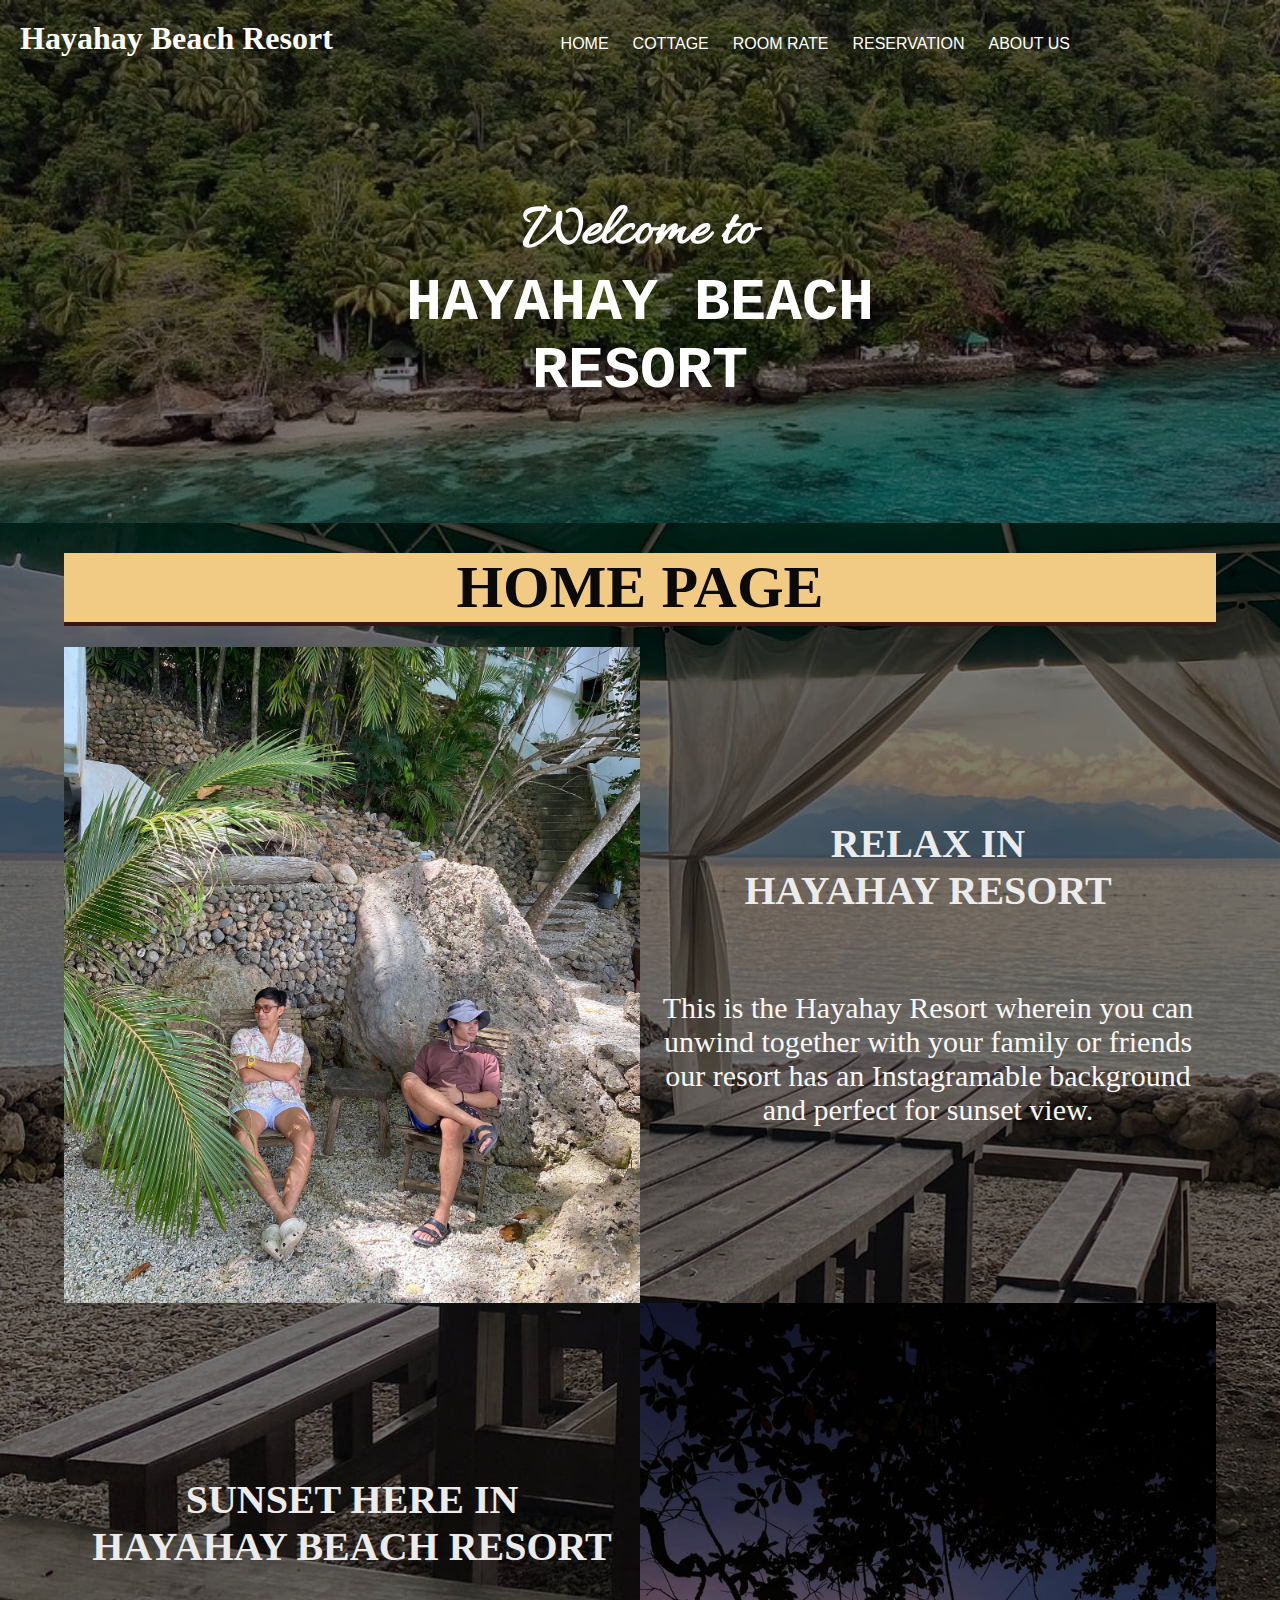
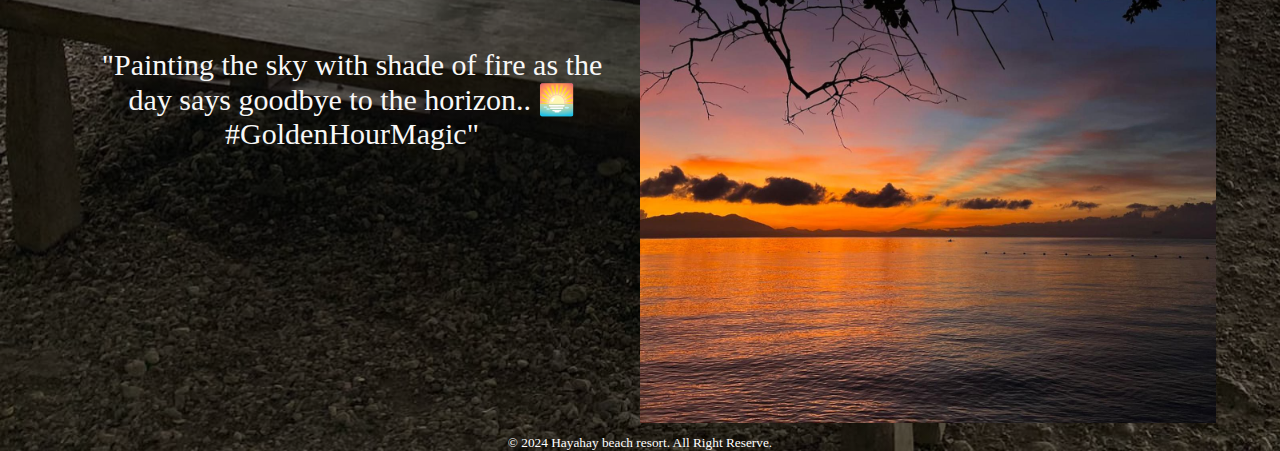
<file: index.html>
<!DOCTYPE html>
<html lang="en">
<head>
    <meta charset="UTF-8">
    <meta name="viewport" content="width=device-width, initial-scale=1.0">
    <title>Hayahay beach resort</title>
    <link rel="stylesheet" href="styles/style.css">
</head>
<body>
    <div class="container_1">
     <header>
        <div class="head">
            <h1>Hayahay Beach Resort </h1>
        </div>
        <nav>
            <ul class="nav_link">
                <li><a href="index.html">HOME</a></li>
                <li><a href="pages/cottages.html">COTTAGE</a></li>
                <li><a href="pages/roomrate.html">ROOM RATE</a></li>
                <li><a href="pages/reservation.html">RESERVATION</a></li>
                <li><a href="pages/about_us.html">ABOUT US </a></li>
            </ul>
        </nav>
        </header>
        <div class="welcom_text">
             <h2><span>Welcome to</span><br>
                HAYAHAY BEACH RESORT</h2>
        </div>
    </div>
    <main> 
        <div class="heading">
            <h1>HOME PAGE</h1>
        </div>
            <div class="container_2">
                <section class="about">
                    <div class="about-image">
                        <img src="image/gallery3.jpg">
                    </div>

                    <div class="about-content">
                        <h2>RELAX IN <br>
                            HAYAHAY RESORT</h2>
                        <p>This is the Hayahay Resort wherein you can unwind 
                            together with your family or friends our resort has 
                            an Instagramable background and perfect for sunset view.</p>
                    </div>
                </section>
            </div>
            <div class="container_2">
                <section class="about">
                    <div class="about-content">
                        <h2>SUNSET HERE IN <br>
                            HAYAHAY BEACH RESORT</h2>
                        <p>"Painting the sky with shade of fire as the day
                             says goodbye to the horizon.. 🌅 #GoldenHourMagic"</p>
                    </div>

                    <div class="about-image">
                        <img src="image/gallery5.jpg">
                    </div>
                </section>
            </div>
    </main>
    <footer>
        <small>
            &copy;  2024 Hayahay beach resort. All Right Reserve.
        </small>
    </footer>
</body>
</html>
</file>
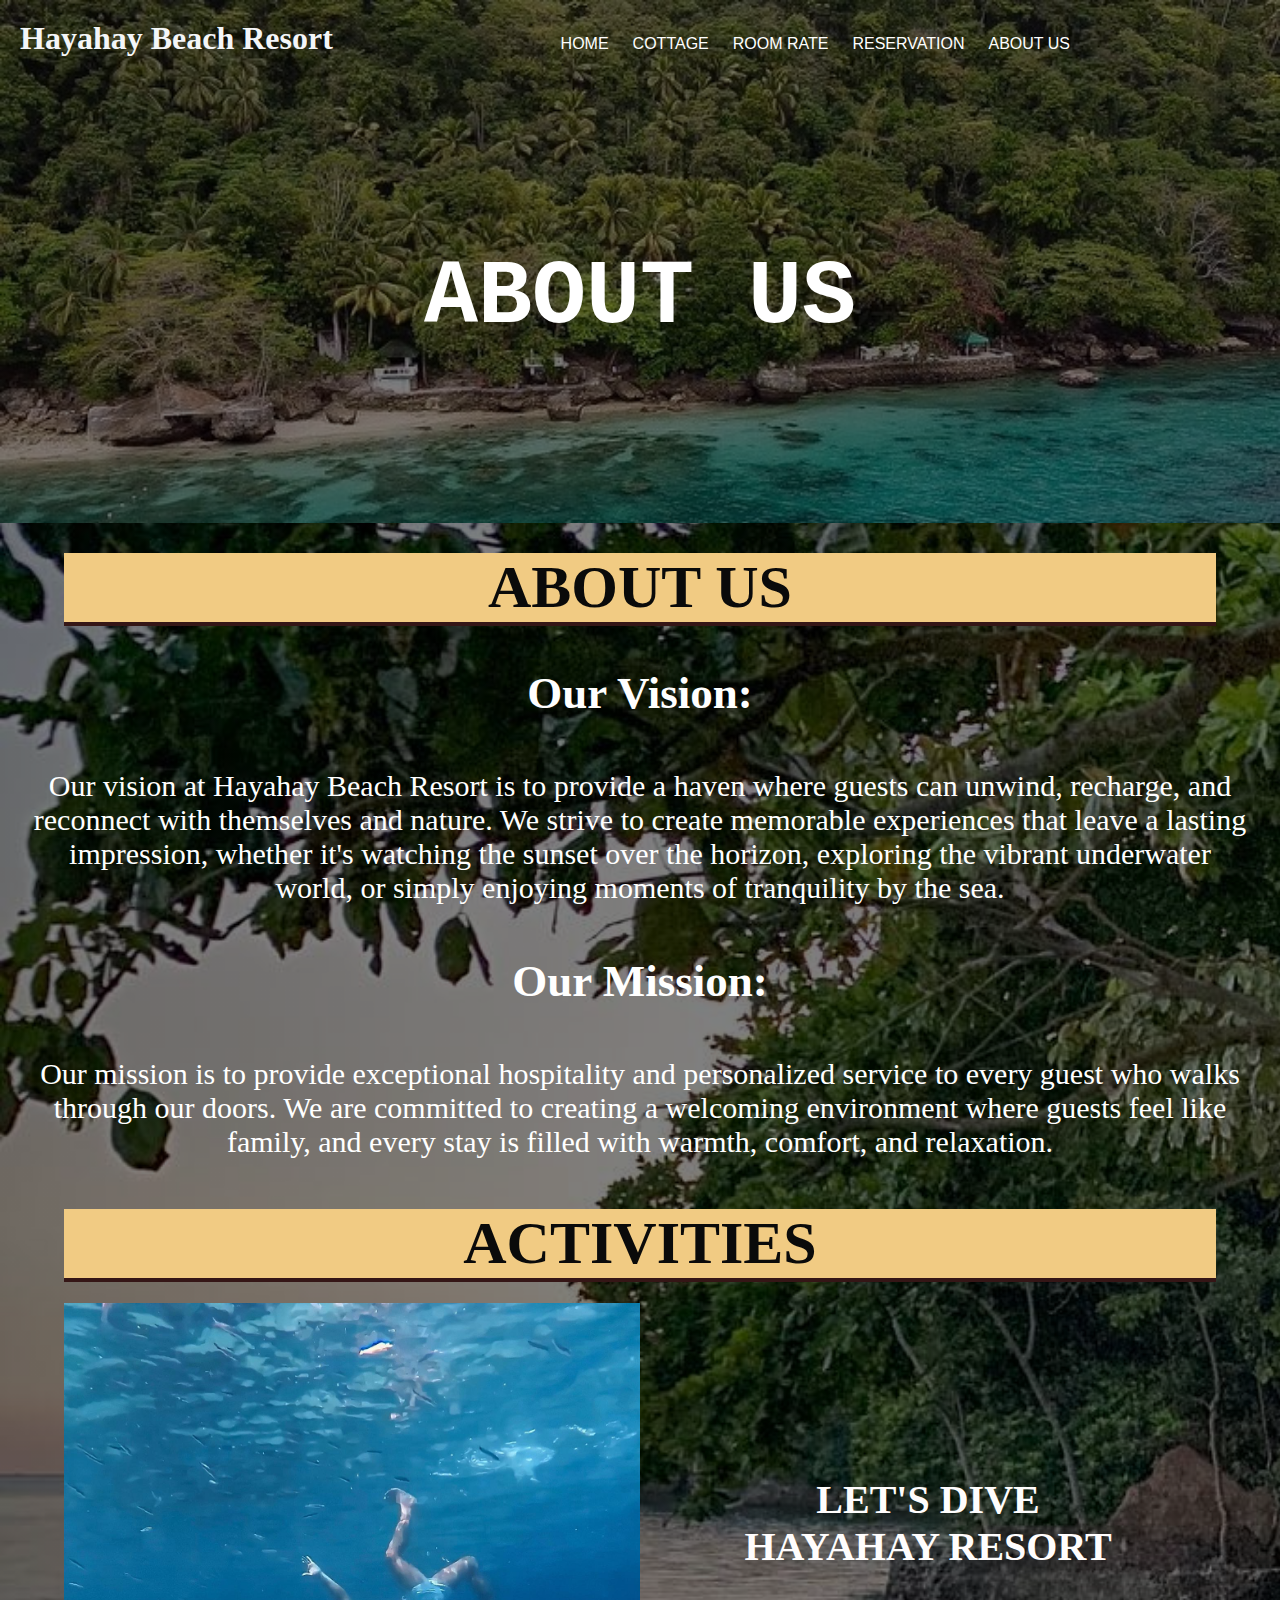
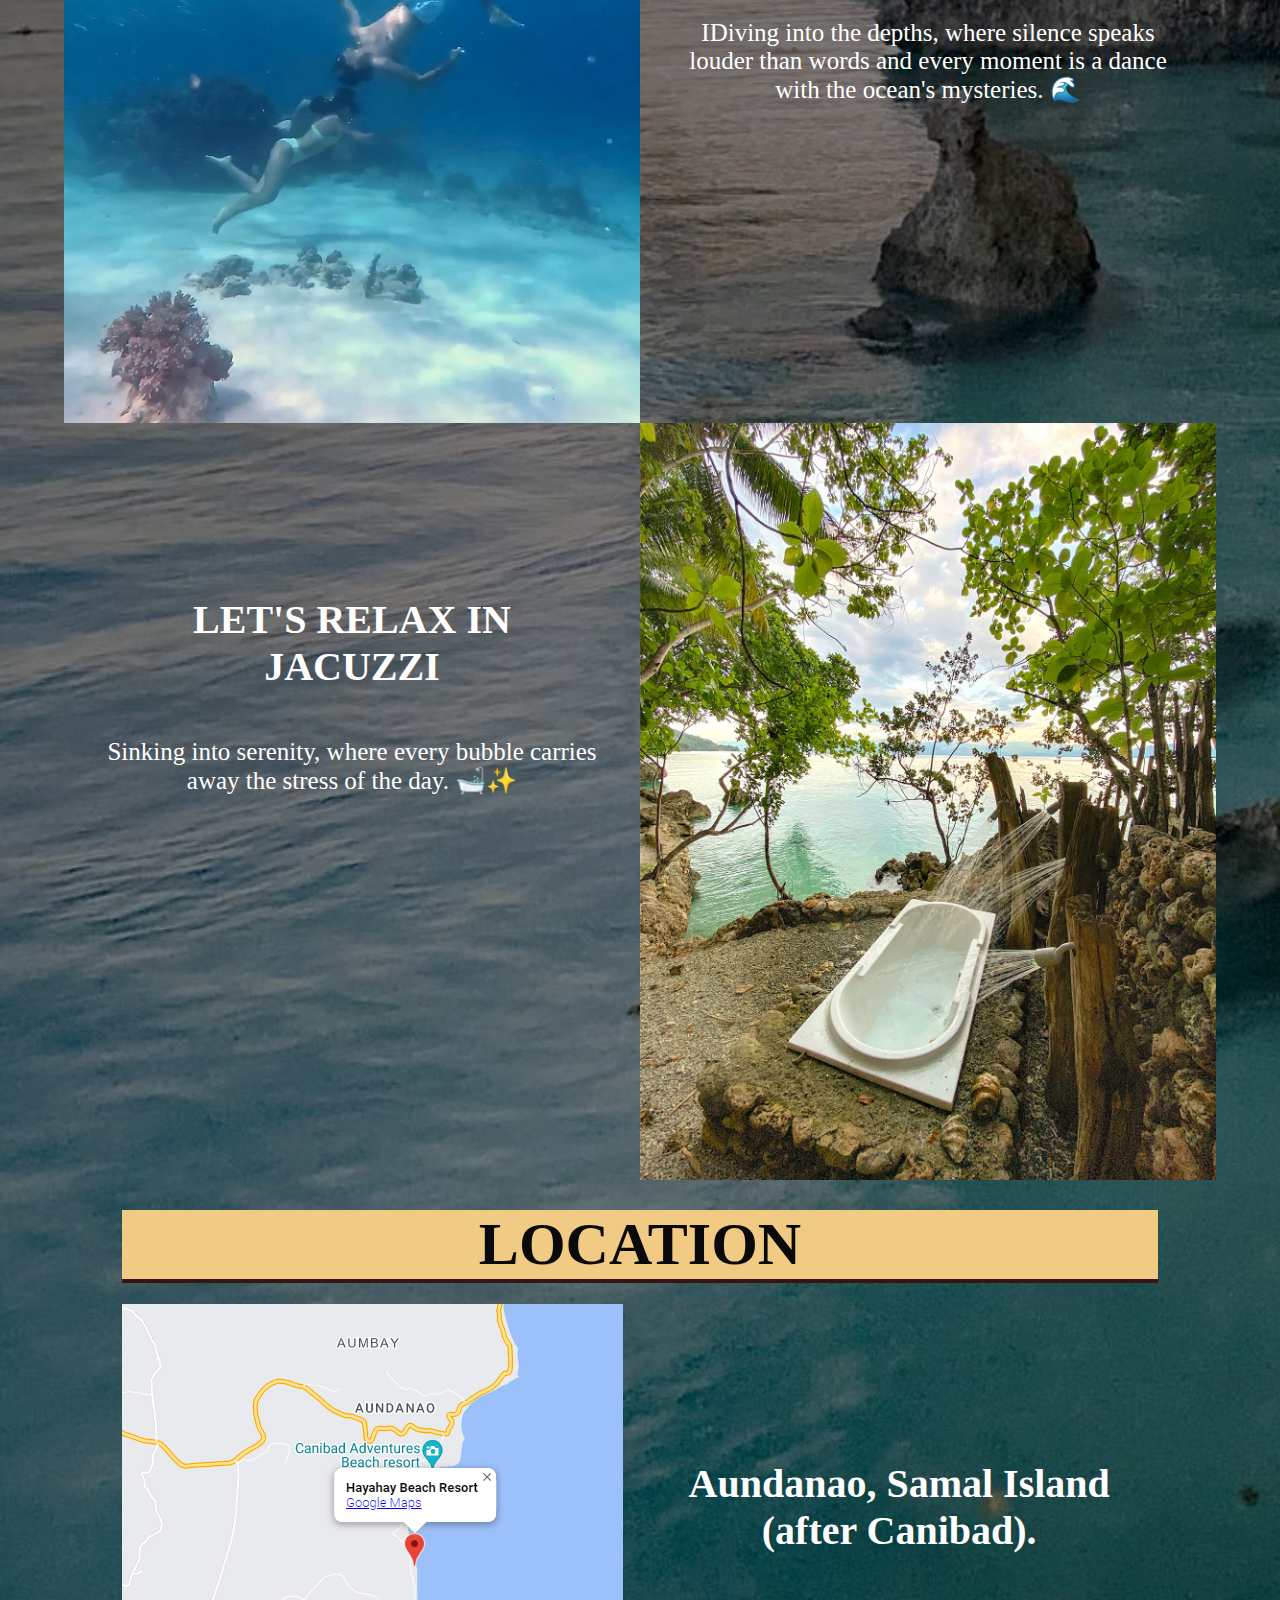
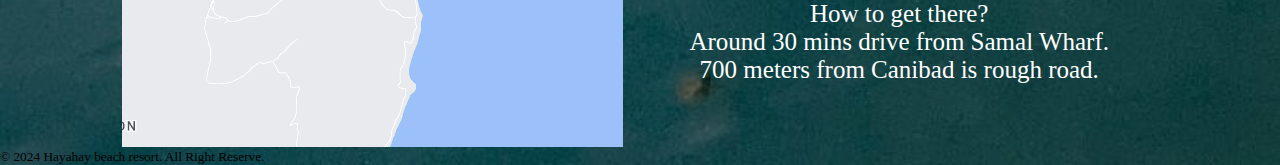
<file: pages/about_us.html>
<!DOCTYPE html>
<html lang="en">
<head>
    <meta charset="UTF-8">
    <meta name="viewport" content="width=device-width, initial-scale=1.0">
    <title>Hayahay beach resort </title>
    <link rel="stylesheet" href="../styles/aboutus.css">
</head>
<body>
    <div class="container_1">
        <header>
            <div class="head">
                <h1>Hayahay Beach Resort </h1>
              </div>
           <nav>
               <ul class="nav_link">
                <li><a href="../index.html">HOME</a></li>
                <li><a href="cottages.html">COTTAGE</a></li>
                <li><a href="roomrate.html">ROOM RATE</a></li>
                <li><a href="reservation.html">RESERVATION</a></li>
                <li><a href="about_us.html">ABOUT US </a></li>
               </ul>
           </nav>
       </header>
           <div class="welcom_text">
                <h2>ABOUT US</h2>
           </div>
       </div>
     <main>
        <div class="heading">
            <h1>ABOUT US</h1>
        </div>
        <div class="vision">
            <h2>Our Vision:</h2>
               <p> Our vision at Hayahay Beach Resort is to provide 
                a haven where guests can unwind, recharge, and reconnect
                with themselves and nature. We strive to create memorable 
                experiences that leave a lasting impression, whether it's
                watching the sunset over the horizon, exploring the vibrant
                underwater world, or simply enjoying moments of tranquility by the sea.</p>
        </div>
        <div class="vision">
            <h2> Our Mission:</h2>
               <p> Our mission is to provide exceptional hospitality and personalized 
                service to every guest who walks through our doors. We are committed 
                to creating a welcoming environment where guests feel like family, 
                and every stay is filled with warmth, comfort, and relaxation.</p>
        </div>
        <div class="heading">
            <h1>ACTIVITIES</h1>
        </div>
            <div class="container_2">
                <section class="about">
                    <div class="about-image">
                        <img src="../image/gallery7.jpg">
                    </div>

                    <div class="about-content">
                        <h2>LET'S DIVE <br>
                             HAYAHAY RESORT</h2>
                        <p>IDiving into the depths, where silence speaks louder 
                            than words and every moment is a dance with the ocean's mysteries. 🌊</p>
                    </div>
                </section>
            </div>
            <div class="container_2">
                <section class="about">
                    <div class="about-content">
                        <h2>LET'S RELAX IN <br>
                             JACUZZI</h2>
                            <p>Sinking into serenity, where every bubble carries 
                            away the stress of the day. 🛁✨</p>
                    </div>

                    <div class="about-image">
                        <img src="../image/jakos.jpg">
                    </div>

            <div class="heading">
            <h1>LOCATION</h1>
        </div>  
                <div class="container_2">
                    <section class="about">
                        <div class="about-image">
                            <img src="../image/LOCATION.png">
                        </div>
                            <div class="about-content">
                                <h2> Aundanao, Samal Island <br>
                                     (after Canibad).</h2>
                                <p>How to get there?<br>
                                    Around 30 mins drive from Samal Wharf. 
                                    700 meters from Canibad is rough road.</p>
                            </div>
                   </section>
                </div>
      </main>

    <footer>
        <small>
            &copy;  2024 Hayahay beach resort. All Right Reserve. 
        </small>
    </footer>
</body>
</html>
</file>
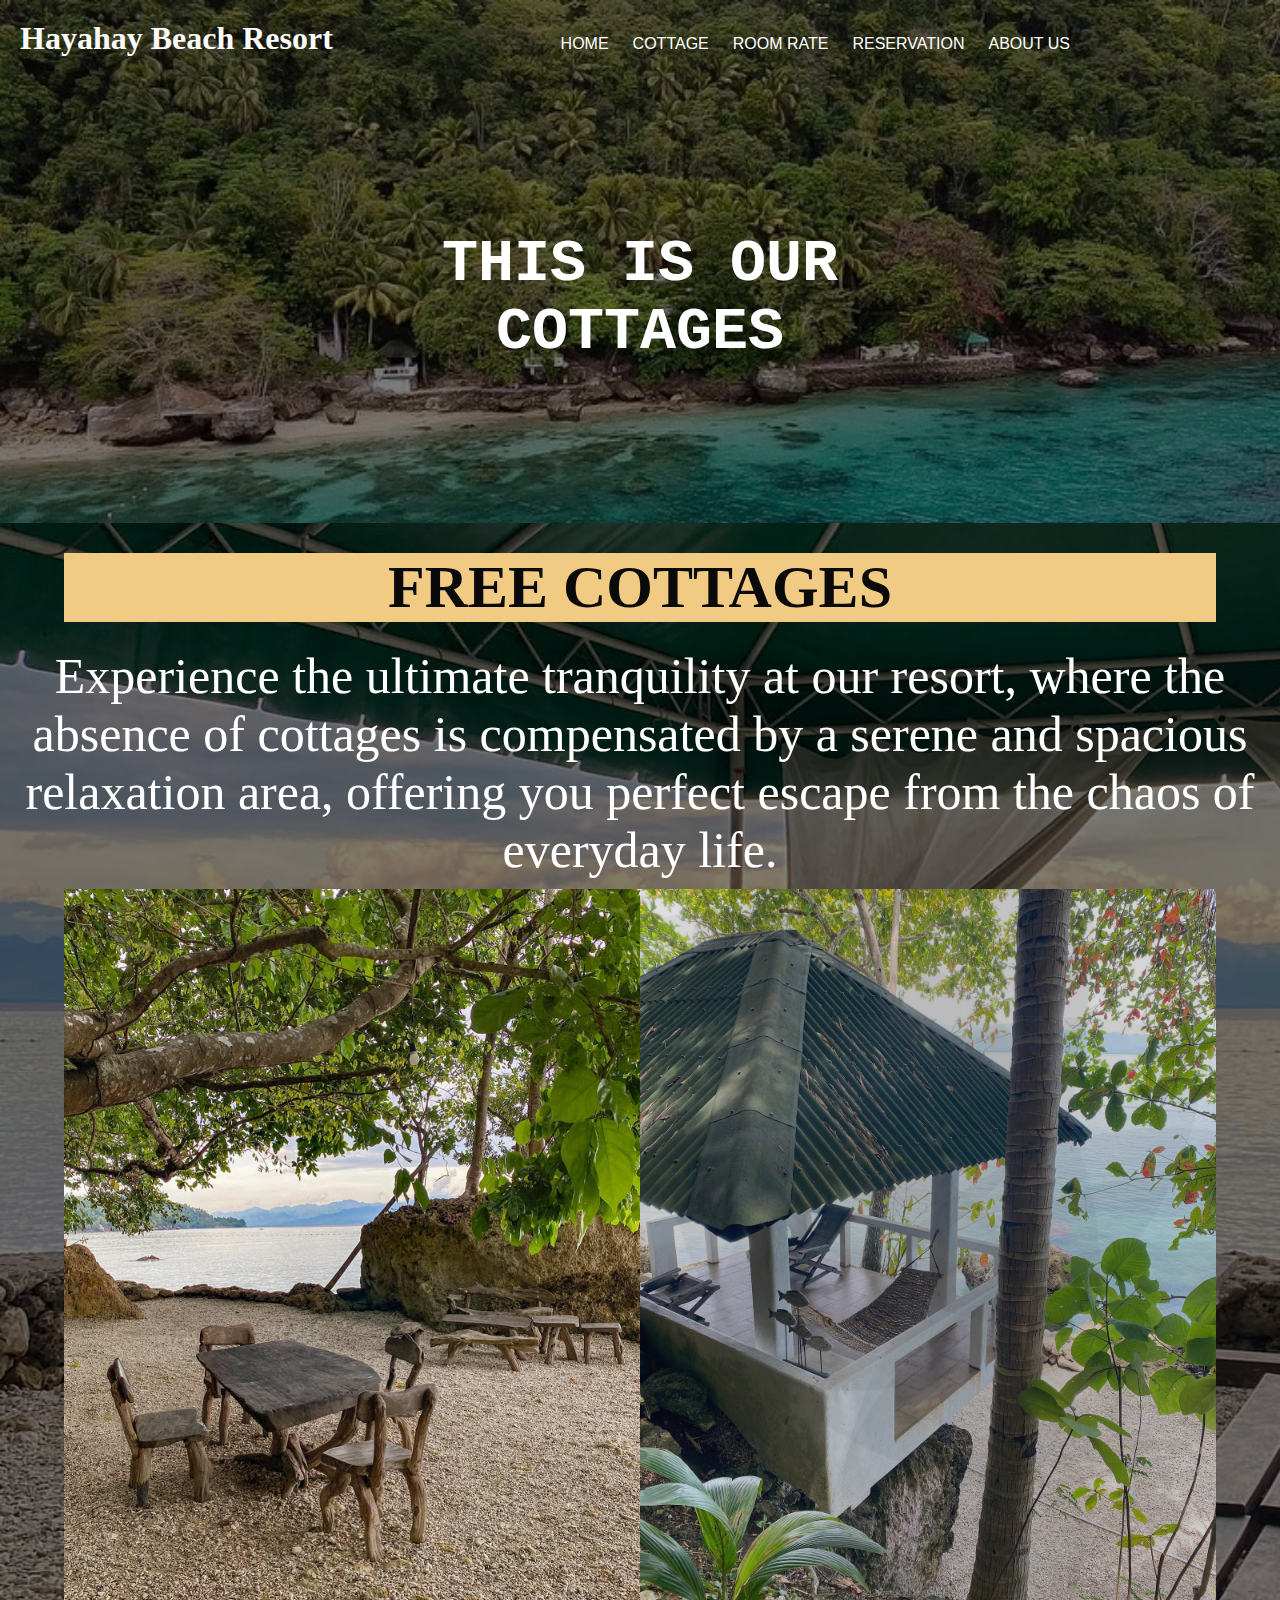
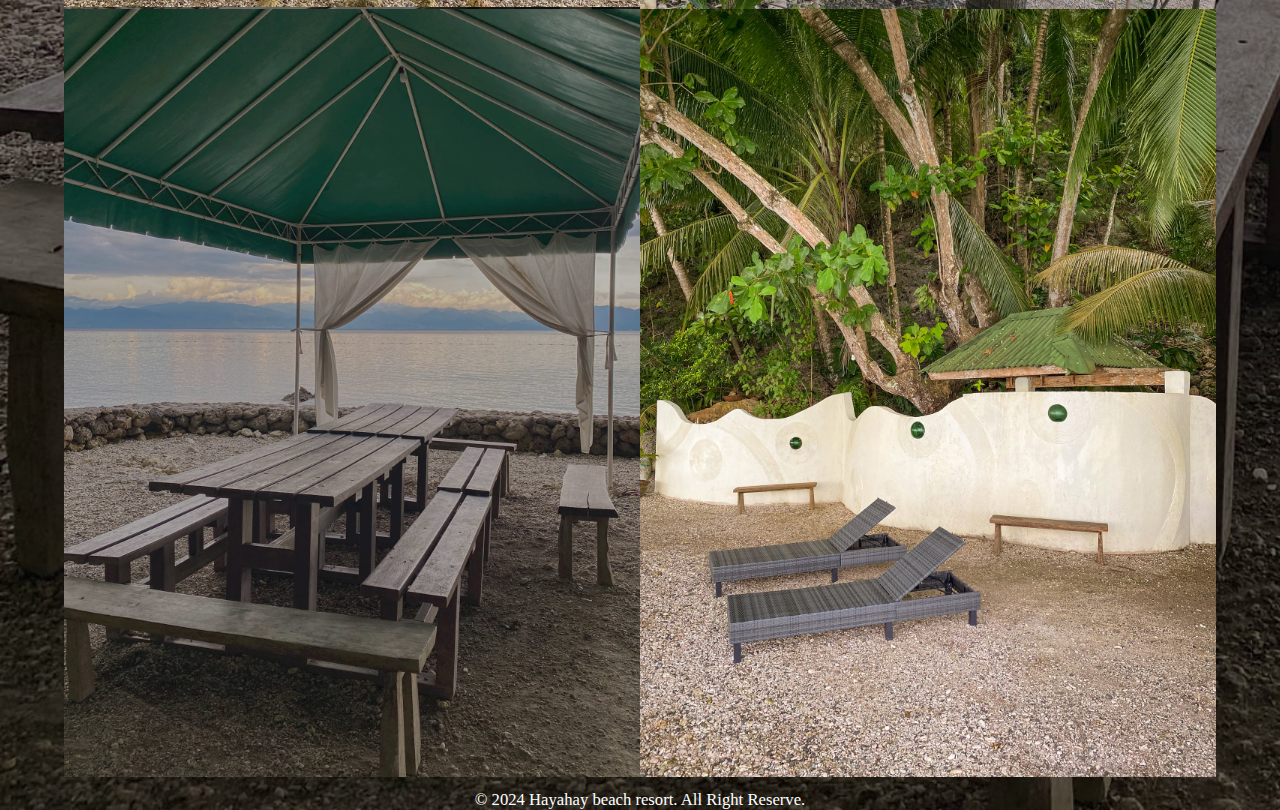
<file: pages/cottages.html>
<!DOCTYPE html>
<html lang="en">
<head>
    <meta charset="UTF-8">
    <meta name="viewport" content="width=device-width, initial-scale=1.0">
    <title>Hayahay beach resort </title>
    <link rel="stylesheet" href="../styles/cottage.css">
</head>
<body>
    <div class="container_1">
        <header>
            <div class="head">
                <h1>Hayahay Beach Resort </h1>
              </div>
           <nav>
               <ul class="nav_link">
                <li><a href="../index.html">HOME</a></li>
                <li><a href="cottages.html">COTTAGE</a></li>
                <li><a href="roomrate.html">ROOM RATE</a></li>
                <li><a href="reservation.html">RESERVATION</a></li>
                <li><a href="about_us.html">ABOUT US </a></li>
               </ul>
           </nav>
       </header>
           <div class="welcom_text">
                <h2>THIS IS OUR <br>
                   COTTAGES</h2>
           </div>
       </div>
    <main>
        <div class="heading">
            <h1>FREE COTTAGES</h1>
        </div>
        <div class="cottage">
            <p>Experience the ultimate tranquility at our resort, where the absence of 
            cottages is compensated by a serene and spacious relaxation area, offering 
            you perfect escape from the chaos of everyday life.</p>
        </div>
            <div class="container_2">
                <section class="about">
                    <div class="about-image">
                        <img src="../image/cottage3.jpg">
                    </div>

                    <div class="about-image">
                       <img src="../image/reserv1.jpg">
                    </div>
                </section>
            </div>
                <div class="container_2">
                    <section class="about">
                        <div class="about-image">
                            <img src="../image/reserv2.jpg">
                        </div>
    
                        <div class="about-image">
                           <img src="../image/cottage4.jpg">
                        </div>
                    </section>
                </div>
    </main>
    <footer>
        <small>
            &copy; 2024 Hayahay beach resort. All Right Reserve. 
        </small>
    </footer>
</body>
</html>
</file>
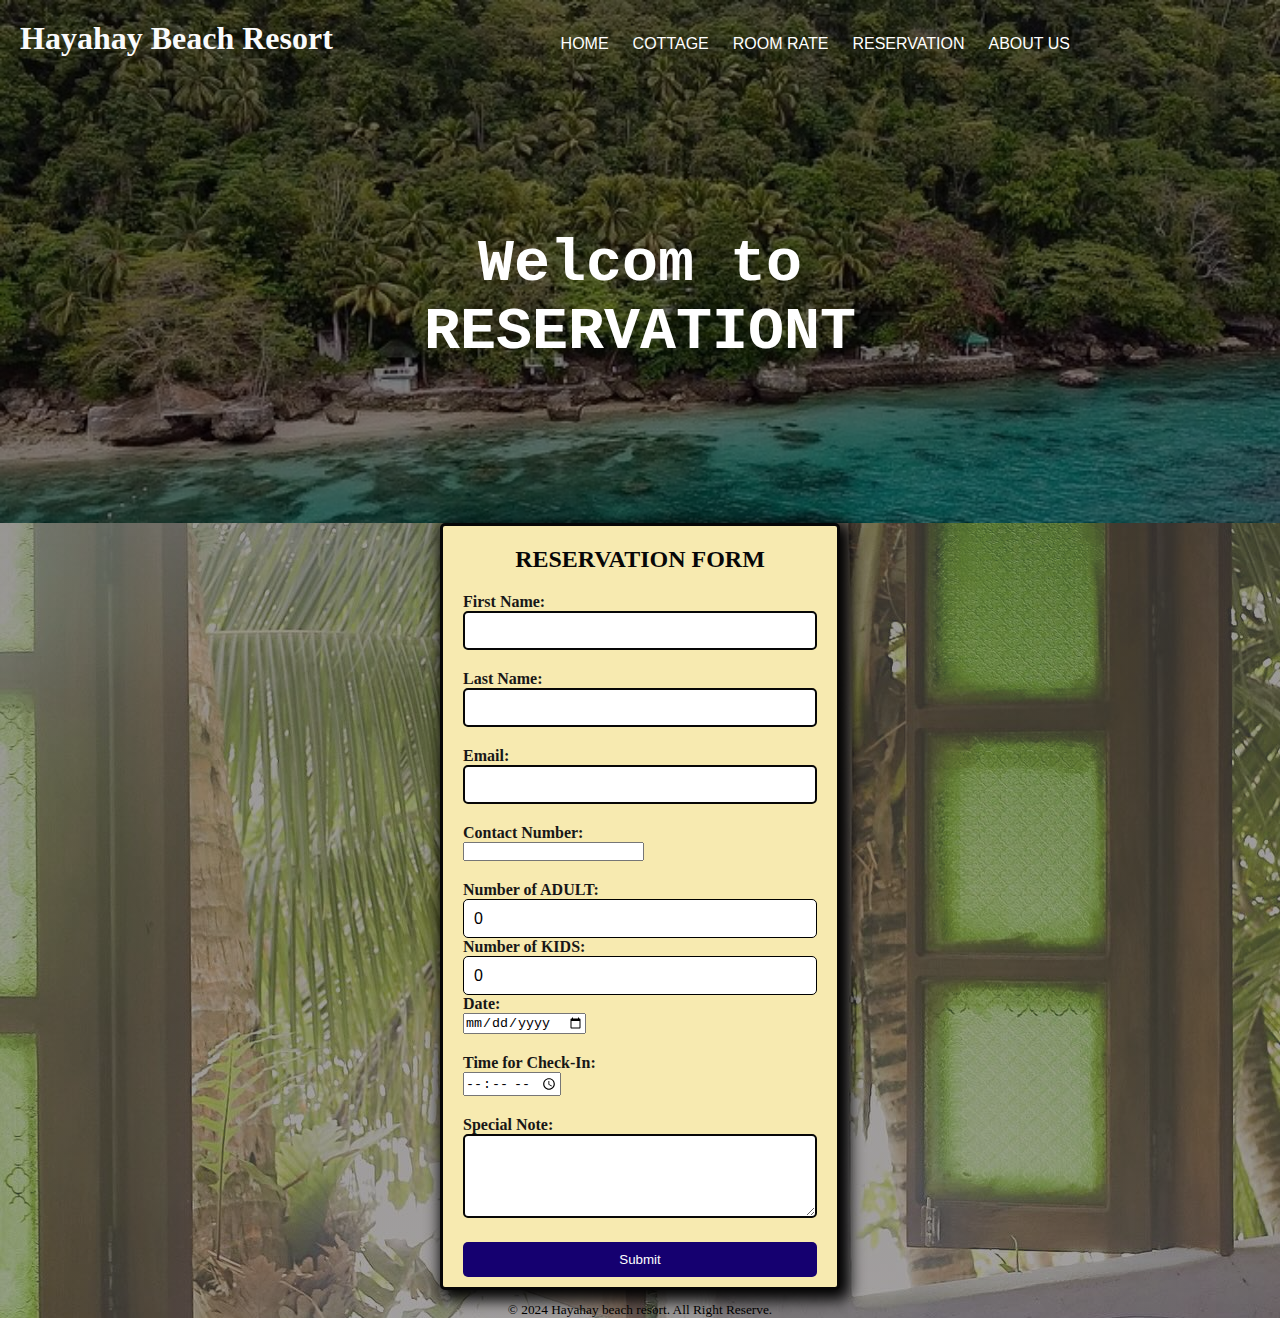
<file: pages/reservation.html>
<!DOCTYPE html>
<html lang="en">
<head>
    <meta charset="UTF-8">
    <meta name="viewport" content="width=device-width, initial-scale=1.0">
    <title>Hayahay beach resort </title>
    <link rel="stylesheet" href="../styles/reservation.css">
</head>
<body>
     <div class="container_1">
      <header>
        <div class="head">
          <h1>Hayahay Beach Resort </h1>
        </div>
         <nav>
             <ul class="nav_link">
              <li><a href="../index.html">HOME</a></li>
              <li><a href="cottages.html">COTTAGE</a></li>
              <li><a href="roomrate.html">ROOM RATE</a></li>
              <li><a href="reservation.html">RESERVATION</a></li>
              <li><a href="about_us.html">ABOUT US </a></li>
             </ul>
         </nav>
     </header>
         <div class="welcom_text">
              <h2>Welcom to <br>
                 RESERVATIONT</h2>
         </div>
     </div>
    <main>
          <div class="container">
              <h2>RESERVATION FORM</h2>
      
                <form action="submit_form" method="POST">
                  <div class="form-group">
                    <label for="name">First Name:</label>
                    <input type="text" id="name" name="name" required>
                  </div>
              
                  <div class="form-group">
                    <label for="Last Name">Last Name:</label>
                    <input type="text" id="Last Name" name="Last Name" required>
                  </div>
              
                  <div class="form-group">
                    <label for="Email">Email:</label>
                    <input type="Email" name="Email" required>
                  </div>

                  <div class="form-group">
                    <label for="Number">Contact Number:</label>
                    <input id="Number" name="Number" required>
                  </div>

                <div class="form_group">
                  <label for="numPersons">Number of ADULT:</label>
                  <select id="numPersons" class="select-style">
                    <option value="0">0</option>
                    <option value="1">1</option>
                    <option value="2">2</option>
                    <option value="3">3</option>
                    <option value="4">4</option>
                    <option value="5">5</option>
                    <option value="6">6</option>
                  </select>
                </div>

                <div class="form_group">
                    <label for="numPersons">Number of KIDS:</label>
                    <select id="numPersons" class="select-style">
                      <option value="0">0</option>
                      <option value="1">1</option>
                      <option value="2">2</option>
                      <option value="3">3</option>
                      <option value="4">4</option>
                      <option value="5">5</option>
                      <option value="6">6</option>
                    </select>
                  </div>

                  <div class="form-group">
                    <label for="Date">Date:</label>
                    <input type="date" id="date" name="date">
                  </div>

                  <div class="form-group">
                    <label for="TimecheckIn">Time for Check-In:</label>
                    <input type="time" id="TimecheckIn" name="TimecheckIn" required>
                  </div>
                   
                  <div class="form-group">
                    <label for="note">Special Note:</label>
                    <textarea id="Note" name="Note" rows="4" cols="50" required></textarea>
                  </div>
              
                  <input type="submit" value="Submit" class="btn">
                </form>
            </div>   
    </main>
    <footer>
        <small>
            &copy; 2024 Hayahay beach resort. All Right Reserve. 
        </small>
    </footer>
</body>
</html>
</file>
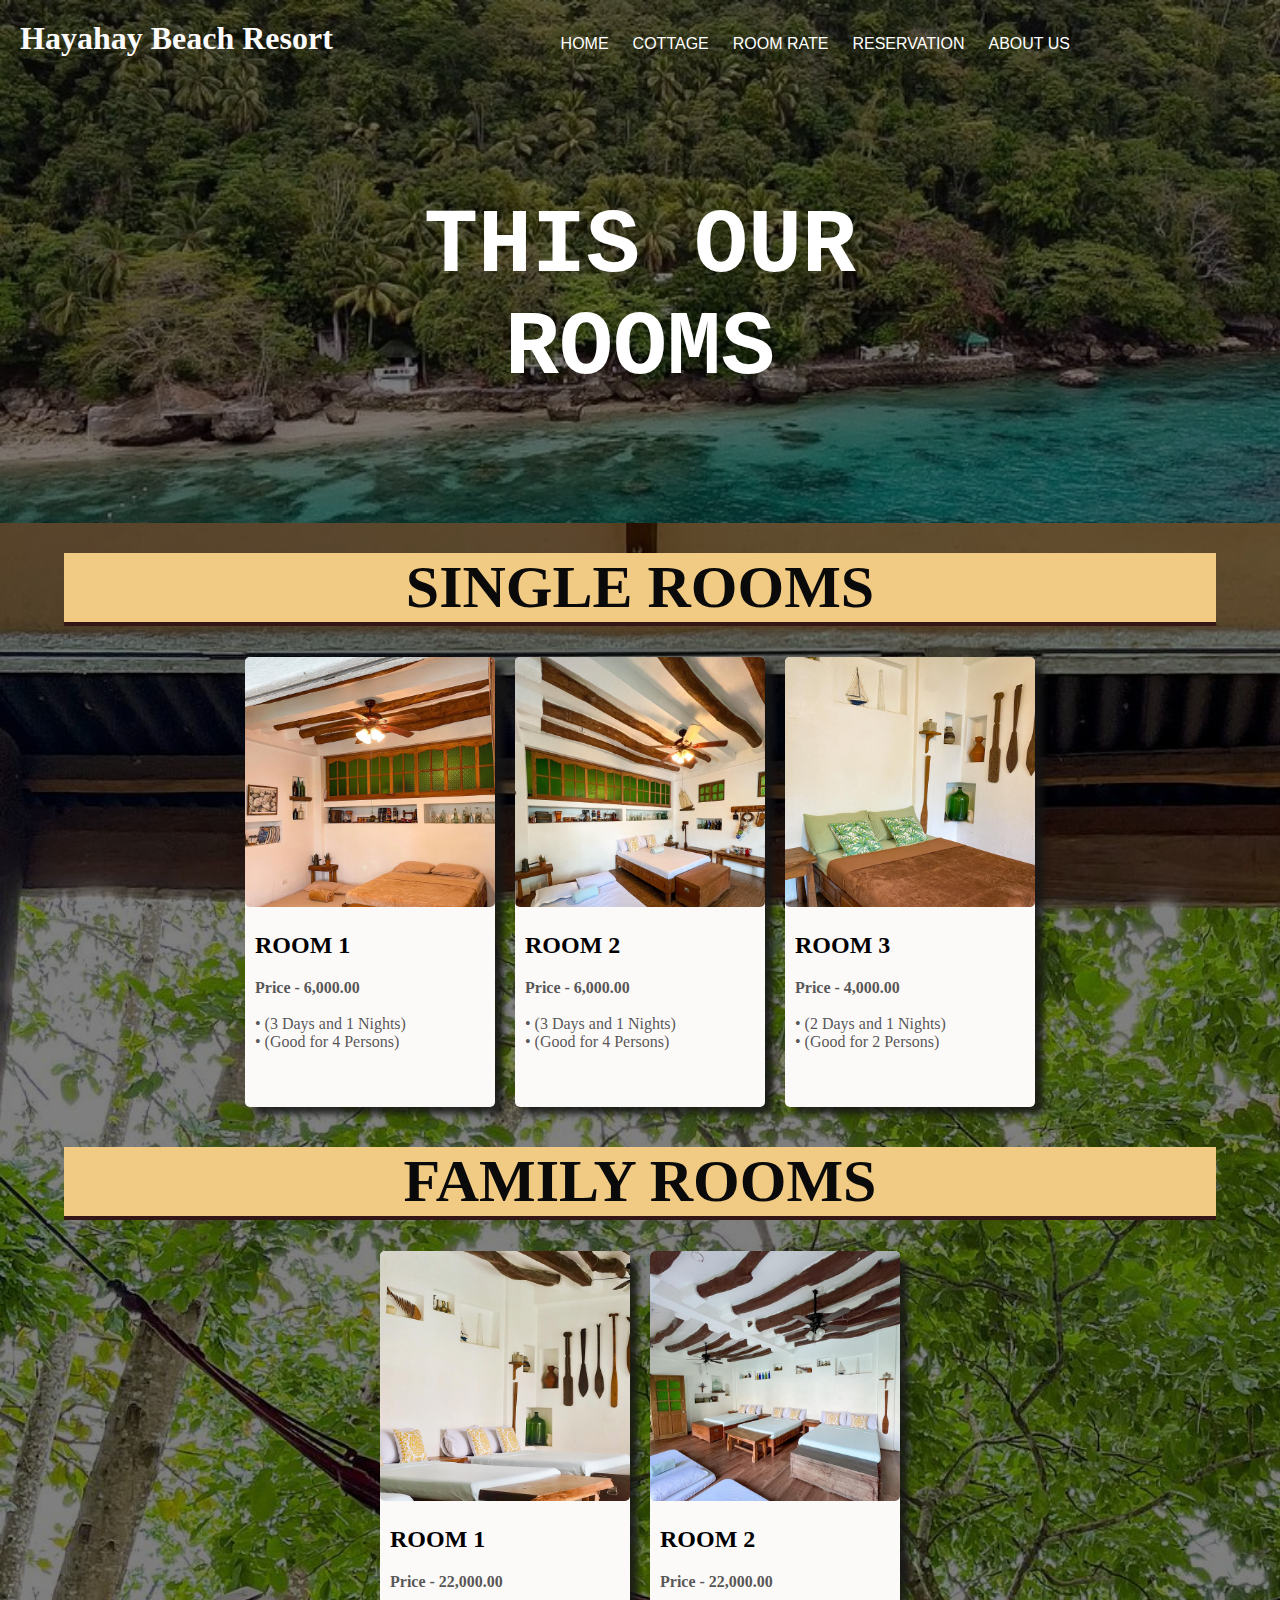
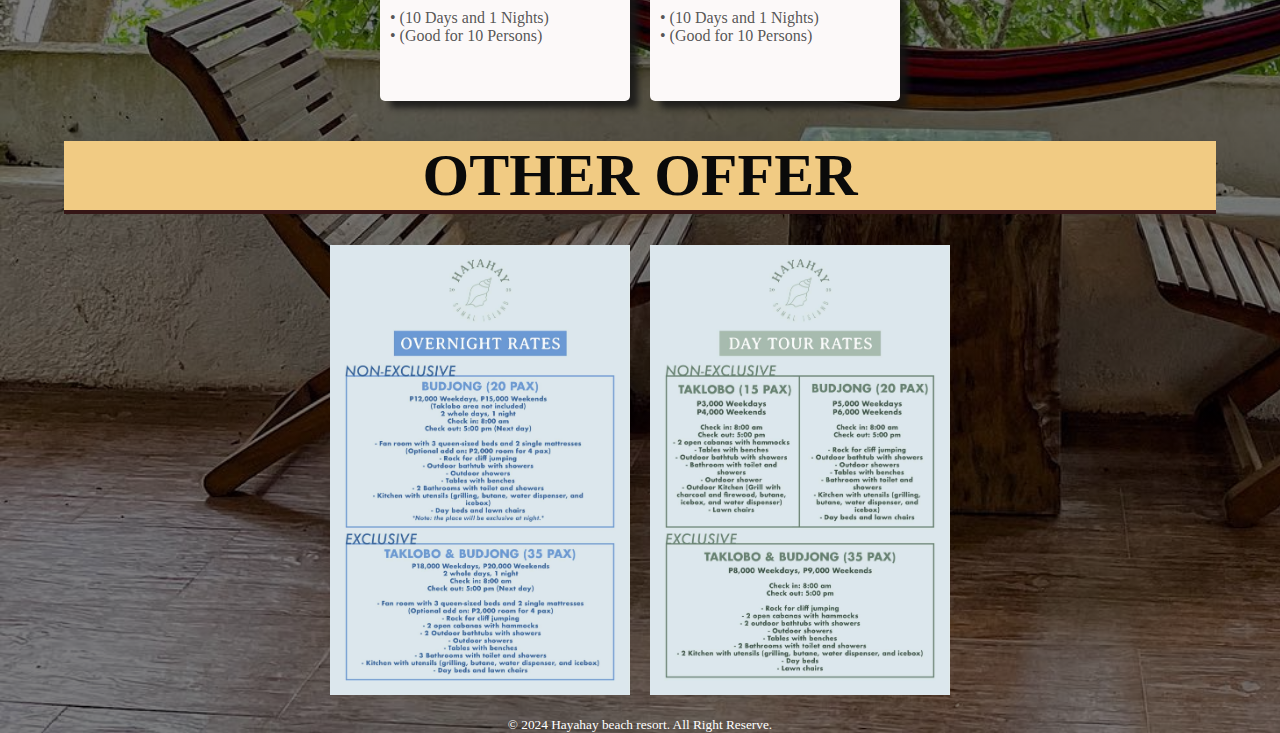
<file: pages/roomrate.html>
<!DOCTYPE html>
<html lang="en">
<head>
    <meta charset="UTF-8">
    <meta name="viewport" content="width=device-width, initial-scale=1.0">
    <title>Hayahay beach resort </title>
    <link rel="stylesheet" href="../styles/roomrate.css">
</head>
<body>
    <div class="container_1">
        <header>
            <div class="head">
                <h1>Hayahay Beach Resort </h1>
            </div>
           <nav>
               <ul class="nav_link">
                 <li><a href="../index.html">HOME</a></li>
                 <li><a href="cottages.html">COTTAGE</a></li>
                 <li><a href="roomrate.html">ROOM RATE</a></li>
                 <li><a href="reservation.html">RESERVATION</a></li>
                 <li><a href="about_us.html">ABOUT US </a></li>
               </ul>
           </nav>
       </header>
           <div class="welcom_text">
                <h2>THIS OUR <br>
                   ROOMS</h2>
           </div>
       </div>
    <main> 
        <div class="heading">
            <h1>SINGLE ROOMS</h1>
        </div>
        <div class="room_cards">
            <div class="card">
                <div class="card_img room-1"></div>
                    <h2>ROOM 1</h2>
                    <p><b>Price - 6,000.00</b><br><br>
                        • (3 Days and 1 Nights) <br>
                        • (Good for 4 Persons)
                    </p>
            </div>

            <div class="card">
                <div class="card_img room-2"></div>
                    <h2>ROOM 2</h2>
                    <p><b>Price - 6,000.00</b><br><br>
                        • (3 Days and 1 Nights) <br>
                        • (Good for 4 Persons)
                    </p>
            </div>

            <div class="card">
                <div class="card_img room-5"></div>
                    <h2>ROOM 3</h2>
                    <p><b>Price - 4,000.00</b><br><br>
                        • (2 Days and 1 Nights) <br>
                        • (Good for 2 Persons)
                    </p>
            </div>

        </div>
        <div class="heading">
            <h1>FAMILY ROOMS</h1>
        </div>
        <div class="room_cards">
            <div class="card">
                <div class="card_img room-3"></div>
                    <h2>ROOM 1</h2>
                    <p><b>Price - 22,000.00</b><br><br>
                        • (10 Days and 1 Nights) <br>
                        • (Good for 10 Persons)
                    </p>
            </div>

            <div class="card">
                <div class="card_img room-4"></div>
                    <h2>ROOM 2</h2>
                    <p><b>Price - 22,000.00</b><br><br>
                        • (10 Days and 1 Nights) <br>
                        • (Good for 10 Persons)
                    </p>
            </div>
        </div>
        <div class="heading">
            <h1>OTHER OFFER</h1>
        </div>
        <div class="container_2">
                <div class="image">
                    <img src="../image/reservation.jpg">
                </div>
                    <div class="image">
                       <img src="../image/reservatiopn2.jpg">
                    </div>
        </div>
    </main>
    <footer>
        <small>
            &copy;  2024 Hayahay beach resort. All Right Reserve. 
        </small>
    </footer>
</body>
</html>
</file>
<file: styles/style.css>
@import url('https://fonts.googleapis.com/css2?family=Allura&family=Recursive:wght@300..1000&display=swap');

*{
    box-sizing: border-box;
    margin: 0%;
    padding: 0%;
} 
body{
    margin: 0%;
    padding: 0%;
    box-sizing: border-box;
    background-image: linear-gradient(rgb(0,0,0,0.5),rgb(0,0,0,0.5)),
    url(../image/gallery11.jpg);
    background-size: cover;
}
.container_1{
    background-image: linear-gradient(rgb(0,0,0,0.5),rgb(0,0,0,0.5)),
    url(../image/gallery4.jpg);
    background-size: cover;
}

header{
    display: flex; 
    justify-content: space-between;
}
.head h1{
    color: #fdfcfc;
    margin-top: 20px;
    padding-left: 20px;
    text-align: center;
}
.welcom_text{
    max-width: 700px;
    margin: auto;
    height: 50vh;
    display: flex;
    align-items: center;
    justify-content: center;
    text-align: center;
}
.welcom_text span{
    font-family: 'Allura','cursive';
}
.welcom_text h2{
    color:#fff ;
    font-size: 60px;
    margin: 0;
    font-family: 'Courier New', Courier, monospace;

}
h2{
    color: #fcfcff;
}
li,a{
    font-family: Arial, Helvetica;
    font-weight: 500;
    font-size: 16px;
    color: #ffffff;
    text-decoration: none;
    
} 
nav{
    padding-top: 15px;
    margin-left: 25px;
}
.nav_link{
    list-style: none;
    margin-right: 200px;
}

.nav_link li a{
    transition: 0.3s all ;
}
.nav_link li{
    display: inline-block;
    padding: 20px 10px;
}
.nov_link li a:hover{
    color: rgb(31, 90, 252);
}
/*home page*/
.heading{
    width: 90%;
    display: flex;
    justify-content: center;
    flex-direction: column;
    text-align: center;
    margin: 20px auto;
    text-align: center;
}
.heading h1{
    font-size: 60px;
    color: #0a0a0a;
    margin-top: 10px;
    margin-bottom: 5px;
    position: relative;
    text-align: center;
    background-color: #f1cb83;
}
.heading h1::after{
    content: "";
    position: absolute;
    width: 100%;
    height: 4px;
    display: block;
    margin: 0 auto;
    background-color: #351616;
}
/*MAIN*/
.container_2{
    width: 90%;
    margin: 0 auto;
    padding: 0;
}
.about{
    display: flex;
    justify-content: space-between;
    text-align: center;
    flex-wrap: wrap;
}
.about-image{
    flex: 1;
    overflow: hidden;
}
.about-image img{
    max-width: 100%;
    height: auto;
    display: block;
    transition: 0.5s ease;
}
.about-image:hover img{
    transform: scale(1.2);
}
.about-content{
    flex: 1; 
}
.about-content h2{
    margin-top: 30%;
    font-size: 40px;
    margin-bottom: 10px;
    color:#ebebeb;
}
.about-content p{
    margin-top: 10%;
    margin-bottom: 15px;
    font-size: 30px;
    padding: 20px;
    color:#f7f7f7;
}
@media screen and (max-width: 1100px) {
    header{
        display: block;  
    }
    nav{
        margin-left: 0;
    }
    .nov_link{
        margin-left: 200px;
    }
    .nav_link li{
        display: block;
        text-align: center;
        padding: 5px 5px;
    
    }
    .head h1{
        margin-top: 0;
        padding-left: 0;
    }
    .welcom_text{
        height: 100px;
    }
    .welcom_text h2 {
        font-size: 30px;
        padding-left: 0;
    }
    .heading h1{
        font-size: 30px;
        color: #0a0a0a;
        position: relative;
        margin-left: 35px;
        margin-top: 0;
        text-align: center;
        background-color: #f3d49a;
    }
    .heading{
        margin: 0%;
    }
    .about{
        display: block;
    }
    .about-content h2{
        margin-top: 5%;
        font-size: 20px;
        margin-bottom: 5px;
        color:hsl(0, 22%, 96%);
    }
    .about-content p{
        margin-top: 5%;
        margin-bottom: 10px;
        font-size: 15px;
        padding: 20px;
        color:#e4e2e2;
    }
    .about-content{
        border-style: solid;
    }
}
  footer{
    margin-top: 10px;
    text-align: center;
    color: #fff;
  }
</file>
<file: styles/aboutus.css>
*{
    box-sizing: border-box;
    margin: 0%;
    padding: 0%;
} 
body{
    margin: 0%;
    padding: 0%;
    box-sizing: border-box;
    background-image: linear-gradient(rgb(0,0,0,0.5),rgb(0,0,0,0.5)),
    url(../image/gallery12.jpg);
    background-size: cover;
}
.container_1{
    background-image: linear-gradient(rgb(0,0,0,0.5),rgb(0,0,0,0.5)),
    url(../image/gallery4.jpg);
    background-size: cover;
}

header{
    display: flex; 
    justify-content: space-between;
}
h1{
    color: #f4f6f8;
    margin-top: 20px;
    padding-left: 20px;
    text-align: center;
}
.welcom_text{
    max-width: 700px;
    margin: auto;
    height: 50vh;
    display: flex;
    align-items: center;
    justify-content: center;
    text-align: center;

}
.welcom_text h2{
    color: #fff;
    font-size: 90px;
    margin: 0;
    font-family: 'Courier New', Courier, monospace;

}
li,a{
    font-family: sans-serif;
    font-weight: 500;
    font-size: 16px;
    color: #ffffff;
    text-decoration: none;
    
} 
nav{
    padding-top: 15px;
    margin-left: 25px;
}
.nav_link{
    list-style: none;
    margin-right: 200px;
}

.nav_link li a{
    transition: all 0.3s ease 0s;
}
.nav_link li{
    display: inline-block;
    padding: 20px 10px;
}
.nov_link li a:hover{
    color: rgb(31, 90, 252);
}
/*ABOUT US*/
.heading{
    width: 90%;
    display: flex;
    justify-content: center;
    flex-direction: column;
    text-align: center;
    margin: 20px auto;
    text-align: center;
}
.heading h1{
    padding-left: 0;
    font-size: 60px;
    color: #0a0a0a;
    margin-top: 10px;
    margin-bottom: 5px;
    position: relative;
    text-align: center;
    background-color: #f1cb83;
}
.heading h1::after{
    content: "";
    position: absolute;
    width: 100%;
    height: 4px;
    display: block;
    margin: 0 auto;
    background-color: #351616;
}
.container_2{
    width: 90%;
    margin: 0 auto;
    padding: 0;
}
.about{
    display: flex;
    justify-content: space-between;
    text-align: center;
    flex-wrap: wrap;

}
.about-image{
    flex: 1;
    overflow: hidden;
}
.about-image img{
    max-width: 100%;
    height: auto;
    display: block;
    transition: 0.5s ease;
}
.about-image:hover img{
    transform: scale(1.2);
}
.about-content{
    flex: 1; 
}
.about-content h2{
    margin-top: 30%;
    font-size: 40px;
    margin-bottom: 10px;
    color:#fffdfd;
}
.about-content p{
    margin-top: 5%;
    margin-bottom: 15px;
    font-size: 25px;
    padding: 20px;
    color:#ffffff;
}
.vision h2, p{
    text-align: center;
    color:#fff;
    padding:20px;
    margin: 10px;;
}
.vision h2{
    font-size: 45px;
}
.vision p{
    font-size: 30px;
}


@media screen and (max-width: 1100px) {
    header{
        display: block;  
    }
    nav{
        margin-left: 0;
    }
    .nav_link li{
        display: block;
        text-align: center;
        padding: 5px 5px;
    }
    .head h1{
        margin-top: 0;
        padding-left: 0;
    }
    .welcom_text{
        height: 100px;
    }
    .welcom_text h2 {
        font-size: 30px;
        padding-left: 0;
    }
    .heading h1{
        font-size: 30px;
        color: #0a0a0a;
        position: relative;
        margin-left: 35px;
        margin-top: 0;
        text-align: center;
        background-color: #f3d49a;
    }
    .heading{
        margin: 0%;
    }
    .about{
        display: block;
    }
    .about-content h2{
        margin-top: 5%;
        font-size: 20px;
        margin-bottom: 5px;
        color:#ffffff;
    }
    .about-content p{
        margin-top: 5%;
        margin-bottom: 10px;
        font-size: 15px;
        padding: 20px;
        color:#fffefe;
    }
    .about-content{
        border-style: solid;
    }
    .vision h2{
        font-size: 20px;
    }
    .vision p{
        font-size: 15px;
    }
    .vision h2, p{
        padding:5px;
        margin: 5px;;
}
footer{
    margin-top: 10px;
    text-align: center;
    color: #fff;
  }
</file>
<file: styles/cottage.css>
*{
    box-sizing: border-box;
    margin: 0%;
    padding: 0%;
} 
body{
    margin: 0%;
    padding: 0%;
    box-sizing: border-box;
    background-image: linear-gradient(rgb(0,0,0,0.5),rgb(0,0,0,0.5)),
    url(../image/gallery11.jpg);
    background-size: cover;
}
.container_1{
    background-image: linear-gradient(rgb(0,0,0,0.5),rgb(0,0,0,0.5)),
    url(../image/gallery4.jpg);
    background-size: cover;
}

header{
    display: flex; 
    justify-content: space-between;
}
.head h1{
    color: #fdfcfc;
    margin-top: 20px;
    padding-left: 20px;
    text-align: center;
}
.welcom_text{
    max-width: 700px;
    margin: auto;
    height: 50vh;
    display: flex;
    align-items: center;
    justify-content: center;
    text-align: center;
}
.welcom_text span{
    font-family: 'Allura','cursive';
}
.welcom_text h2{
    color:#fff ;
    font-size: 60px;
    margin: 0;
    font-family: 'Courier New', Courier, monospace;

}
h2{
    color: #fcfcff;
}
li,a{
    font-family: Arial, Helvetica;
    font-weight: 500;
    font-size: 16px;
    color: #ffffff;
    text-decoration: none;
    
} 
nav{
    padding-top: 15px;
    margin-left: 25px;
}
.nav_link{
    list-style: none;
    margin-right: 200px;
}

.nav_link li a{
    transition: 0.3s all ;
}
.nav_link li{
    display: inline-block;
    padding: 20px 10px;
}
.nov_link li a:hover{
    color: rgb(31, 90, 252);
}
/*cottage*/
.heading{
    width: 90%;
    display: flex;
    justify-content: center;
    flex-direction: column;
    text-align: center;
    margin: 20px auto;
    text-align: center;
}
.heading h1{
    font-size: 60px;
    color: #0a0a0a;
    margin-top: 10px;
    margin-bottom: 5px;
    position: relative;
    text-align: center;
    background-color: #f1cb83;
}
/*image*/
.container_2{
    width: 90%;
    margin: 0 auto;
    padding: 0;
}
.about{
    display: flex;
    justify-content: space-between;
    text-align: center;
    flex-wrap: wrap;
}
.about-image{
    flex: 1;
    overflow: hidden;
}
.about-image img{
    max-width: 100%;
    height: auto;
    display: block;
    transition: 0.5s ease;
}
.about-image:hover img{
    transform: scale(1.2);
}
.about-content{
    flex: 1; 
}
.about-content h2{
    margin-top: 30%;
    font-size: 40px;
    margin-bottom: 10px;
    color:#050505;
}
.cottage p{
    font-size: 50px;
    text-align: center;
    color: #fff;
    margin-bottom: 10px;
}
@media screen and (max-width: 1100px) 
{
    header{
        display: block;  
    }
    nav{
        margin-left: 0; 
        display: block;
    }
    .nav_link li{
        display: block;
        text-align: center;
        padding: 5px 5px;
    }
    .head h1{
        margin-top: 0;
        padding-left: 0;
    }
    .welcom_text{
        height: 100px;
    }
    .welcom_text h2 {
        font-size: 30px;
        padding-left: 0;
    }
    .heading h1{
        font-size: 30px;
        color: #0a0a0a;
        position: relative;
        margin-left: 35px;
        margin-top: 0;
        text-align: center;
        background-color: #f3d49a;
    }
    .heading{
        margin: 0%;
    }
    .cottage p{
        font-size: 15px;
    }
}
footer{
    margin-top: 10px;
    text-align: center; 
    font-size: 20px;
    color: #ffffff;
  }
</file>
<file: styles/reservation.css>
*{
    box-sizing: border-box;
    margin: 0%;
    padding: 0%;
} 
body{
    margin: 0%;
    padding: 0%;
    box-sizing: border-box;
    background-image: linear-gradient(rgba(82, 80, 80, 0.603),rgba(87, 82, 82, 0.534)),
    url(../image/room3.jpg)
    
}
.container_1{
    background-image: linear-gradient(rgb(0,0,0,0.5),rgb(0,0,0,0.5)),
    url(../image/gallery4.jpg);
    background-size: cover;
}

header{
    display: flex; 
    justify-content: space-between;
}
h1{
    color: #fafbfc;
    margin-top: 20px;
    padding-left: 20px;
    text-align: center;
}
.welcom_text{
    max-width: 700px;
    margin: auto;
    height: 50vh;
    display: flex;
    align-items: center;
    justify-content: center;
    text-align: center;

}
.welcom_text h2{
    color: #fff;
    font-size: 60px;
    margin: 0;
    font-family: 'Courier New', Courier, monospace;
}
li,a{
    font-family: sans-serif;
    font-weight: 500;
    font-size: 16px;
    color: #ffffff;
    text-decoration: none;
    
} 
nav{
    padding-top: 15px;
    margin-left: 25px;
}
.nav_link{
    list-style: none;
    margin-right: 200px;
}

.nav_link li a{
    transition: all 0.3s ease 0s;
}
.nav_link li{
    display: inline-block;
    padding: 20px 10px;
}
.nov_link li a:hover{
    color: rgb(31, 90, 252);
}
/*reservation*/
.container {
    border-style: solid;
    max-width: 400px;
    margin-top: 10px;
    margin: 0 auto;
    padding-left: 20px;
    padding-right: 20px;
    background-color: #f7eab0;
    border-radius: 5px;
    box-shadow: #351616;
    color: #070707;
    -webkit-box-shadow: 5px 5px 15px 5px #000000; 
    box-shadow: 5px 5px 15px 5px #000000;
}
h2{
    text-align: center;
    margin-top: 20px;
    margin-bottom: 20px;
}
  
.form-group {
    margin-bottom: 20px;
}
  
label {
    display: block;
    font-weight: bold;
    color: #181717;
  }
  
input[type="text"],
input[type="email"],
textarea {
    width: 100%;
    padding: 10px;
    border: 2px solid #070707;
    border-radius: 5px;
}
  
input[type="submit"] {
    width: 100%;
    margin-bottom: 10px;
    padding: 10px;
    background-color: #150070;
    color: #fff;
    border: none;
    border-radius: 5px;
    cursor: pointer;
}
  
input[type="submit"]:hover {
    background-color: #0056b3;
}
.select-style {
    width: 100%;
    padding: 10px;
    font-size: 16px;
    border: 1px solid #000000;
    border-radius: 5px;
    background-color: #fff;
    appearance: none;
    -webkit-appearance: none;
    -moz-appearance: none;
    background-repeat: no-repeat;
    background-position: right 10px center;
  }
  /* dropdown arrow style */
.select-style::-ms-expand {
    display: none;
  }
  @media screen and (max-width: 1100px) {

    header{
        display: block;  
    }
    nav{
        margin-left: 0;
    }
    .nav_link li{
        display: block;
        text-align: center;
        padding: 5px 5px;
    
    }
    .head h1{
        margin-top: 0;
        padding-left: 0;
    }
    .welcom_text{
        height: 100px;
    }
    .welcom_text h2 {
        font-size: 30px;
        padding-left: 0;
    }
    .form{
        margin-right:10px; 
        margin-left: 10px;
    }
    .container {
      width: 90%; 
    }
  }
  footer{
    margin-top: 10px;
    text-align: center;
  }
</file>
<file: styles/roomrate.css>
*{
    box-sizing: border-box;
    margin: 0%;
    padding: 0%;
} 

body{
    margin: 0%;
    padding: 0%;
    box-sizing: border-box;
    background-image: linear-gradient(rgb(0,0,0,0.5),rgb(0,0,0,0.5)),
    url(../image/gallery9.jpg);
    background-size: cover;
}

.container_1{
    background-image: linear-gradient(rgb(0,0,0,0.5),rgb(0,0,0,0.5)),
    url(../image/gallery4.jpg);
    background-size: cover;
}
header{
    display: flex; 
    justify-content: space-between;
}

.head h1{
    color: #fcfbfb;
    margin-top: 20px;
    padding-left: 20px;
    text-align: center;
}

.welcom_text{
    max-width: 700px;
    margin: auto;
    height: 50vh;
    display: flex;
    align-items: center;
    justify-content: center;
    text-align: center;
}

.welcom_text h2{
    color: #fff;
    font-size: 90px;
    margin: 0;
    font-family: 'Courier New', Courier, monospace;

}

li,a{
    font-family: sans-serif;
    font-weight: 500;
    font-size: 16px;
    color: #ffffff;
    text-decoration: none;
    
} 

nav{
    padding-top: 15px;
    margin-left: 25px;
}

.nav_link{
    list-style: none;
    margin-right: 200px;
}

.nav_link li a{
    transition: all 0.3s ease 0s;
}

.nav_link li{
    display: inline-block;
    padding: 20px 10px;
}

.nov_link li a:hover{
    color: rgb(31, 90, 252);
}
/*ROOM RATES*/
.heading{
    width: 90%;
    display: flex;
    justify-content: center;
    flex-direction: column;
    text-align: center;
    margin: 20px auto;
    text-align: center;
}
.heading h1{
    font-size: 60px;
    color: #0a0a0a;
    margin-top: 10px;
    margin-bottom: 5px;
    position: relative;
    text-align: center;
    background-color: #f1cb83;
}
.heading h1::after{
    content: "";
    position: absolute;
    width: 100%;
    height: 4px;
    display: block;
    margin: o auto;
    background-color: #351616;
}
.room_cards{
    display: flex;
    align-items: center;
    align-content: center;
    flex-wrap: wrap;
    justify-content: center;
}

.card{
    background-color: #fcf9f9;
    border-radius: 5px 5px 5px 5px;
    width: 250px;
    height: 450px;
    margin: 10px;
    box-shadow: 9px 8px 6px -1px rgba(22, 22, 22, 0.842);
}

.card_img{
    width: 250px;
    height: 250px;
    margin-bottom: 15px;
    background-size: cover;
    border-radius: 5px 5px 5px 5px;
}

.title{
    margin-top: 20px;
    margin-bottom: 20px;
    text-align: center;
}

.room-1{
    background-image: url(../image/room7.jpg);
}
.room-2{
    background-image: url(../image/room5.jpg);
}
.room-3{
    background-image: url(../image/room2.jpg);
}
.room-4{
    background-image: url(../image/room6.jpg);
}
.room-5{
    background-image: url(../image/room8.jpg);
}

.card h2,p{
    padding: 10px;
}
.card b,p{
    color: #222222c5;
}
.card:hover {
    transition: all 0.4s ease 0s;
}
.container_2{
    display: flex;
    justify-content: center;
    align-items: center;
    flex-wrap: wrap;
}
.image{
    width: 300px;
    height: 450px;
    margin: 10px;
}
.image img{
    width: 100%;
    height: 100%;
}

@media only screen and (max-width: 800px) {
    header{
        display: block;  
    }
    nav{
        margin-left: 0;
    }
    .nav_link li{
        display: block;
        text-align: center;
        padding: 5px 5px;
    }
    .head h1{
        margin-top: 0;
        padding-left: 0;
    }
    .welcom_text{
        height: 100px;
    }
    .welcom_text h2 {
        font-size: 30px;
        padding-left: 0;
    }
    .heading h1{
        font-size: 30px;
        color: #0a0a0a;
        position: relative;
        margin-left: 35px;
        margin-top: 0;
        text-align: center;
        background-color: #f3d49a;
    }
    .heading{
        margin: 0%;
    }
    .room_cards {
        display: flex;
        flex-wrap: wrap;
        justify-content: center;
    }
    
    .card {
        width: 70%;
        height: 400px;
        margin: 20px;
        padding: 20px;
        background-color: #fff;
        border-radius: 10px;
        box-shadow: 0 0 10px rgba(110, 109, 109, 0.658);
    }
    
    .card h2 {
        font-size: 20px;
        margin-bottom: 0;
    }
    
    .card p {
        font-size: 16px;
    }
    .card_img{
        width: 200px;
        height: 200px;
        padding: 0;
    }
    .about_1{
        display: block;
        justify-items: center;
    }
  } 


footer{
    margin-top: 10px;
    text-align: center;
    color: #ffffff;
  }
</file>
